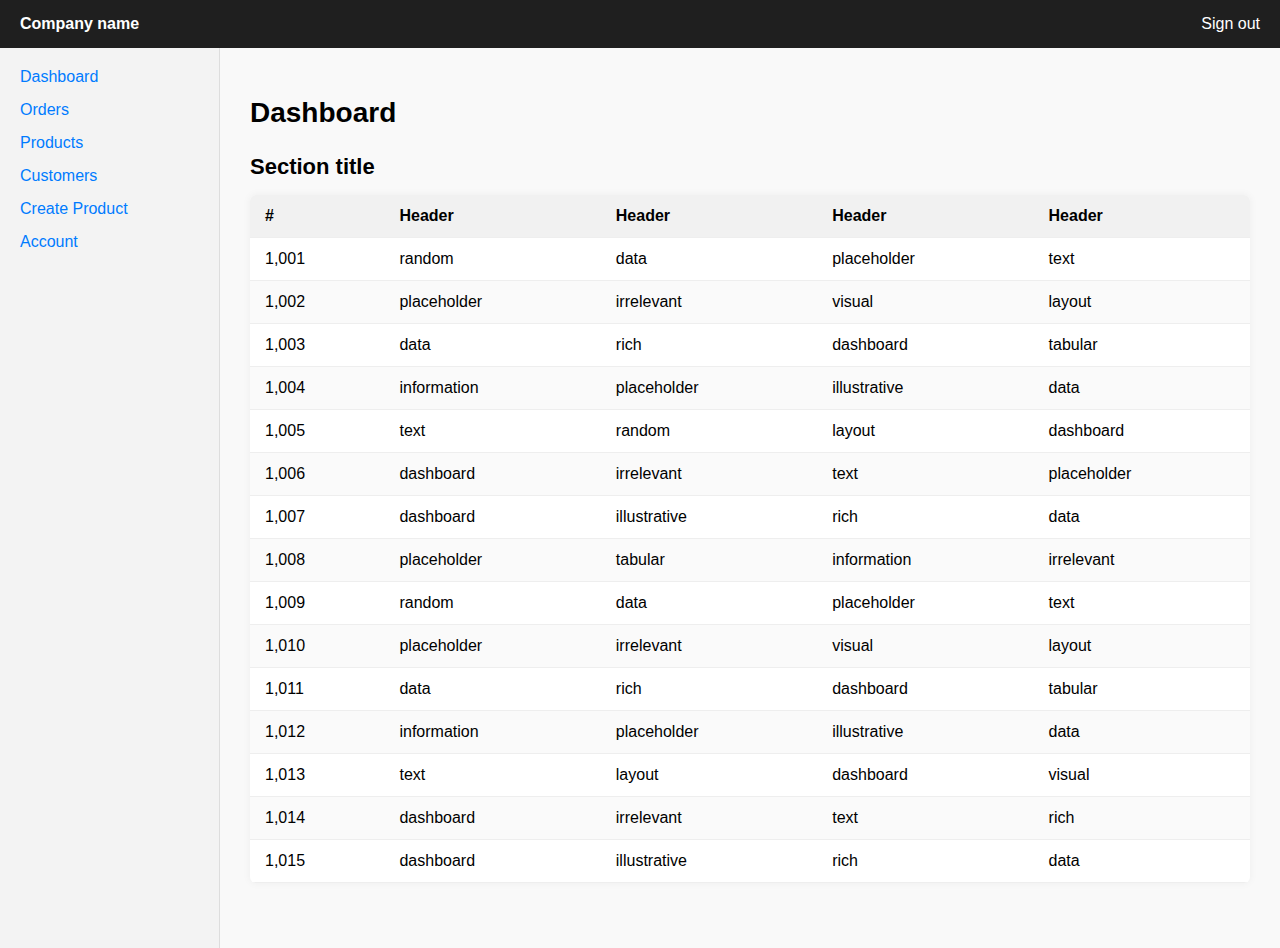
<file: Project/admin/index.html>
<!DOCTYPE html>
<html lang="en">
<head>
  <meta charset="UTF-8">
  <title>Dashboard - Admin Panel</title>
  <style>
    * {
      box-sizing: border-box;
    }

    body {
      margin: 0;
      font-family: Arial, sans-serif;
      background-color: #f9f9f9;
    }

    .topbar {
      background-color: #1f1f1f;
      color: white;
      padding: 15px 20px;
      display: flex;
      justify-content: space-between;
      align-items: center;
    }

    .container {
      display: flex;
      min-height: 100vh;
    }

    .sidebar {
      width: 220px;
      background-color: #f3f3f3;
      padding: 20px;
      border-right: 1px solid #ddd;
    }

    .sidebar a {
      display: block;
      margin-bottom: 15px;
      color: #007bff;
      text-decoration: none;
      font-weight: 500;
    }

    .sidebar a:hover {
      text-decoration: underline;
    }

    .content {
      flex: 1;
      padding: 30px;
    }

    .content h1 {
      margin-bottom: 10px;
      font-size: 28px;
    }

    .content h2 {
      font-size: 22px;
      margin: 25px 0 15px;
    }

    table {
      width: 100%;
      border-collapse: collapse;
      background-color: #fff;
      box-shadow: 0 0 8px rgba(0, 0, 0, 0.05);
      border-radius: 6px;
      overflow: hidden;
    }

    th, td {
      text-align: left;
      padding: 12px 15px;
      border-bottom: 1px solid #eee;
    }

    th {
      background-color: #f1f1f1;
      font-weight: bold;
    }

    tr:nth-child(even) {
      background-color: #fafafa;
    }
  </style>
</head>
<body>

  <div class="topbar">
    <div><strong>Company name</strong></div>
    <div><a href="login.html" style="color:white; text-decoration:none;">Sign out</a></div>
  </div>

  <div class="container">
    <div class="sidebar">
      <a href="index.html">Dashboard</a>
      <a href="edit_order.html">Orders</a>
      <a href="edit_product.html">Products</a>
      <a href="#">Customers</a>
      <a href="add_product.html">Create Product</a>
      <a href="#">Account</a>
    </div>

    <div class="content">
      <h1>Dashboard</h1>
      <h2>Section title</h2>

      <table>
        <thead>
          <tr>
            <th>#</th>
            <th>Header</th>
            <th>Header</th>
            <th>Header</th>
            <th>Header</th>
          </tr>
        </thead>
        <tbody>
          <tr><td>1,001</td><td>random</td><td>data</td><td>placeholder</td><td>text</td></tr>
          <tr><td>1,002</td><td>placeholder</td><td>irrelevant</td><td>visual</td><td>layout</td></tr>
          <tr><td>1,003</td><td>data</td><td>rich</td><td>dashboard</td><td>tabular</td></tr>
          <tr><td>1,004</td><td>information</td><td>placeholder</td><td>illustrative</td><td>data</td></tr>
          <tr><td>1,005</td><td>text</td><td>random</td><td>layout</td><td>dashboard</td></tr>
          <tr><td>1,006</td><td>dashboard</td><td>irrelevant</td><td>text</td><td>placeholder</td></tr>
          <tr><td>1,007</td><td>dashboard</td><td>illustrative</td><td>rich</td><td>data</td></tr>
          <tr><td>1,008</td><td>placeholder</td><td>tabular</td><td>information</td><td>irrelevant</td></tr>
          <tr><td>1,009</td><td>random</td><td>data</td><td>placeholder</td><td>text</td></tr>
          <tr><td>1,010</td><td>placeholder</td><td>irrelevant</td><td>visual</td><td>layout</td></tr>
          <tr><td>1,011</td><td>data</td><td>rich</td><td>dashboard</td><td>tabular</td></tr>
          <tr><td>1,012</td><td>information</td><td>placeholder</td><td>illustrative</td><td>data</td></tr>
          <tr><td>1,013</td><td>text</td><td>layout</td><td>dashboard</td><td>visual</td></tr>
          <tr><td>1,014</td><td>dashboard</td><td>irrelevant</td><td>text</td><td>rich</td></tr>
          <tr><td>1,015</td><td>dashboard</td><td>illustrative</td><td>rich</td><td>data</td></tr>
        </tbody>
      </table>
    </div>
  </div>

</body>
</html>
</file>
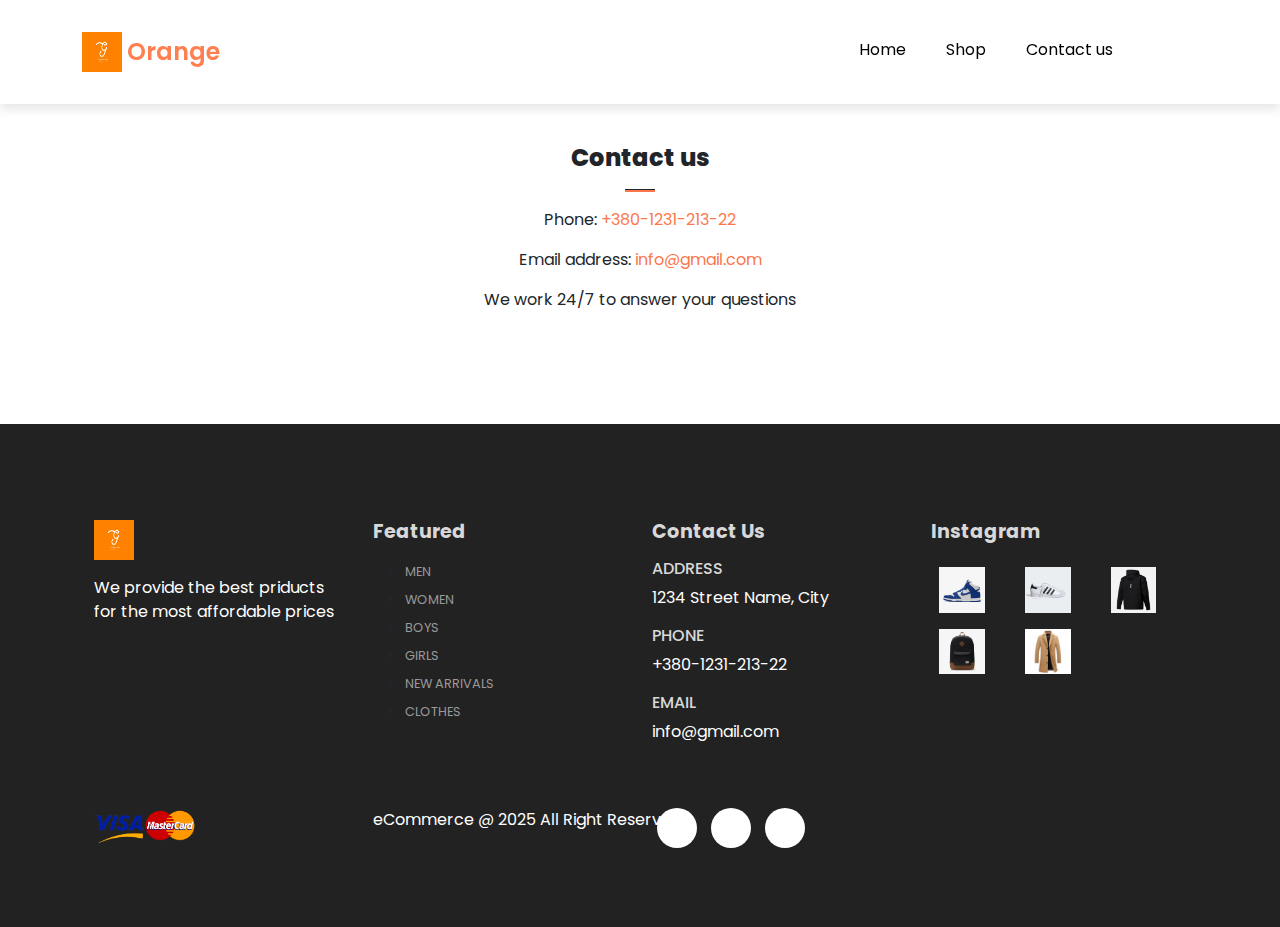
<file: Project/contact.html>
<!DOCTYPE html>
<html lang="en">
<head>
    <meta charset="UTF-8">
    <meta name="viewport" content="width=device-width, initial-scale=1.0">
    <title>Home</title>

    <link href="https://cdn.jsdelivr.net/npm/bootstrap@5.3.3/dist/css/bootstrap.min.css" rel="stylesheet" integrity="sha384-QWTKZyjpPEjISv5WaRU9OFeRpok6YctnYmDr5pNlyT2bRjXh0JMhjY6hW+ALEwIH" crossorigin="anonymous">
    
    <link rel="stylesheet" href="https://use.fontawesome.com/releases/v5.15.4/css/all.css" integrity="sha384-DyZ88mC6Up2uqS4h/KRgHuoeGwBcD4Ng9SiP4dIRy0EXTlnuz47vAwmeGwVChigm" crossorigin="anonymous"/>

    <link rel="stylesheet" href="assets/css/style.css"/>
</head>
<body>
    
     <!--Navbar-->
     <nav class="navbar navbar-expand-lg navbar-light bg-white py-3 fixed-top">
      <div class="container">
        <img class="logo" src="assets/imgs/logo.jpeg"/>
        <h2 class="brand">Orange</h2>
        <button class="navbar-toggler" type="button" data-bs-toggle="collapse" data-bs-target="#navbarSupportedContent" aria-controls="navbarSupportedContent" aria-expanded="false" aria-label="Toggle navigation">
          <span class="navbar-toggler-icon"></span>
        </button>
        <div class="collapse navbar-collapse nav-buttons" id="navbarSupportedContent">
          <ul class="navbar-nav me-auto mb-2 mb-lg-0">
            
            <li class="nav-item">
              <a class="nav-link" href="index.html">Home</a>
            </li>
            
            <li class="nav-item">
              <a class="nav-link" href="shop.html">Shop</a>
            </li>
            
            <li class="nav-item">
              <a class="nav-link" href="contact.html">Contact us</a>
            </li>

            <li class="nav-item">
              <a href="cart.html"><i class="fa fa-shopping-bag" aria-hidden="true"></i></a> 
              <a href="account.html"><i class="fas fa-user"></i></a>
            </li>
                 

          </ul>
          
        </div>
      </div>
    </nav>
  

      <!--Contact-->
      <section id="contact" class="container my-5 py-5">
        <div class="container text-center mt-5">
            <h3>Contact us</h3>
            <hr class="mx-auto">
            <p class="w-50 mx-auto">
                Phone: <span>+380-1231-213-22</span>
            </p>
            <p class="w-50 mx-auto">
                Email address: <span>info@gmail.com</span>
            </p>
            <p class="w-50 mx-auto">
                We work 24/7 to answer your questions
            </p>
        </div>
      </section>

      
    


      <!--Footer-->
      <footer class="mt-5 py-5">
        <div class="row container mx-auto pt-5">
          <div class="footer-one col-lg-3 col-md-6 col-sm-12">
            <img class="logo" src="assets/imgs/logo.jpeg"/>
            <p class="pt-3">We provide the best priducts for the most affordable prices</p>
          </div>
          <div class="footer-one col-lg-3 col-md-6 col-sm-12">
            <h5 class="pb-2">Featured</h5>
            <ul class="text-uppercase">
              <li><a href="#">men</a></li>
              <li><a href="#">women</a></li>
              <li><a href="#">boys</a></li>
              <li><a href="#">girls</a></li>
              <li><a href="#">new arrivals</a></li>
              <li><a href="#">clothes</a></li>
            </ul>
          </div>
          <div class="footer-one col-lg-3 col-md-6 col-sm-12">
            <h5 class="pb-2">Contact Us</h5>
            <div>
              <h6 class="text-uppercase">Address</h6>
              <p>1234 Street Name, City</p>
            </div>
            <div>
              <h6 class="text-uppercase">Phone</h6>
              <p>+380-1231-213-22</p>
            </div>
            <div>
              <h6 class="text-uppercase">Email</h6>
              <p>info@gmail.com</p>
            </div>

          </div>
          <div class="footer-one col-lg-3 col-md-6 col-sm-12">
            <h5 class="pb-2">Instagram</h5>
            <div class="row">
              <img src="assets/imgs/featured1.jpeg" class="img-fluid w-25 h-100 m-2"/>
              <img src="assets/imgs/featured2.jpeg" class="img-fluid w-25 h-100 m-2"/>
              <img src="assets/imgs/featured3.jpeg" class="img-fluid w-25 h-100 m-2"/>
              <img src="assets/imgs/featured4.jpeg" class="img-fluid w-25 h-100 m-2"/>
              <img src="assets/imgs/clothes1.jpeg" class="img-fluid w-25 h-100 m-2"/>
            </div>
          </div>
        </div>

        <div class="copyright mt-5">
          <div class="row container mx-auto">
            <div class="col-lg-3 col-md-5 col-sm-12 mb-4">
              <img src="assets/imgs/payment.jpeg"/>
            </div>
            <div class="col-lg-3 col-md-5 col-sm-12 mb-4 text-nowrap mb-2"> 
              <p>eCommerce @ 2025 All Right Reserved</p>
            </div>
            <div class="col-lg-3 col-md-5 col-sm-12 mb-4"> 
              <a href="#"><i class="fab fa-facebook"></i></a>
              <a href="#"><i class="fab fa-instagram"></i></a>
              <a href="#"><i class="fab fa-twitter"></i></a>
            </div>
          </div>
        </div>
      </footer>
    <script src="https://cdn.jsdelivr.net/npm/bootstrap@5.3.3/dist/js/bootstrap.bundle.min.js" integrity="sha384-YvpcrYf0tY3lHB60NNkmXc5s9fDVZLESaAA55NDzOxhy9GkcIdslK1eN7N6jIeHz" crossorigin="anonymous"></script>
</body>
</html>
</file>
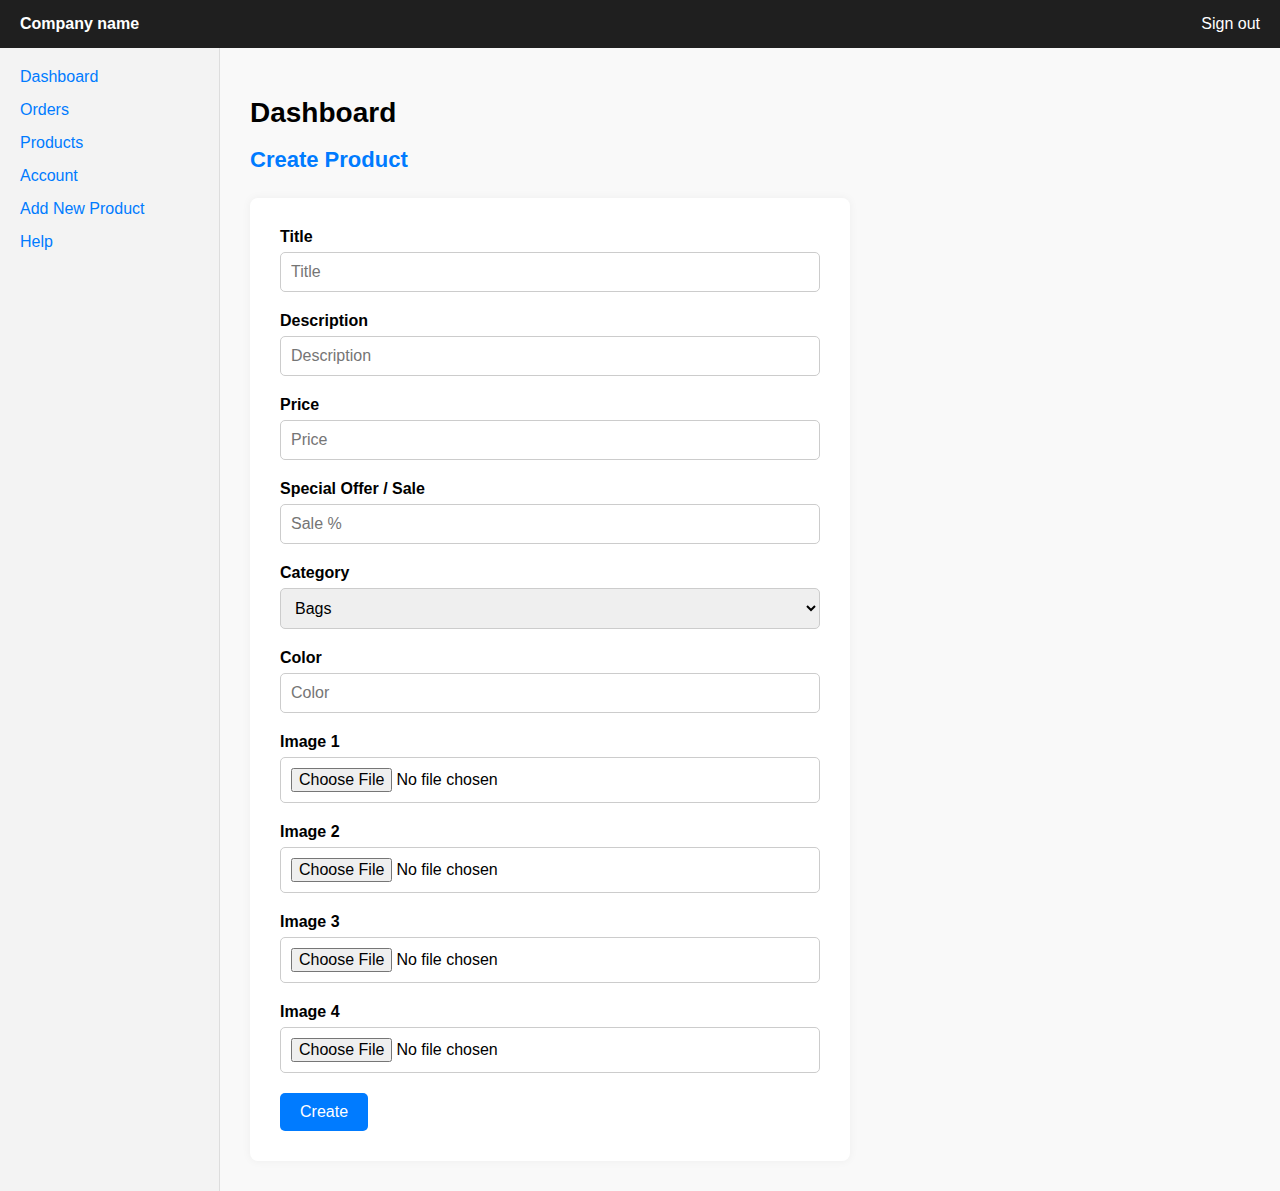
<file: Project/admin/add_product.html>
<!DOCTYPE html>
<html lang="en">
<head>
  <meta charset="UTF-8">
  <title>Add New Product – Admin Panel</title>
  <style>
    * {
      box-sizing: border-box;
    }

    body {
      margin: 0;
      font-family: Arial, sans-serif;
      background-color: #f9f9f9;
    }

    .topbar {
      background-color: #1f1f1f;
      color: white;
      padding: 15px 20px;
      display: flex;
      justify-content: space-between;
      align-items: center;
    }

    .container {
      display: flex;
      min-height: 100vh;
    }

    .sidebar {
      width: 220px;
      background-color: #f3f3f3;
      padding: 20px;
      border-right: 1px solid #ddd;
    }

    .sidebar a {
      display: block;
      margin-bottom: 15px;
      color: #007bff;
      text-decoration: none;
      font-weight: 500;
    }

    .sidebar a:hover {
      text-decoration: underline;
    }

    .content {
      flex: 1;
      padding: 30px;
    }

    .content h1 {
      margin-bottom: 10px;
      font-size: 28px;
    }

    .content h2 {
      font-size: 22px;
      color: #007bff;
      margin-bottom: 25px;
    }

    form {
      background-color: white;
      padding: 30px;
      border-radius: 8px;
      box-shadow: 0 0 10px rgba(0,0,0,0.05);
      max-width: 600px;
    }

    .form-group {
      margin-bottom: 20px;
    }

    .form-group label {
      display: block;
      margin-bottom: 6px;
      font-weight: bold;
    }

    .form-group input,
    .form-group select {
      width: 100%;
      padding: 10px;
      border: 1px solid #ccc;
      border-radius: 5px;
      font-size: 16px;
    }

    .btn {
      padding: 10px 20px;
      background-color: #007bff;
      color: white;
      border: none;
      border-radius: 5px;
      font-size: 16px;
      cursor: pointer;
    }

    .btn:hover {
      background-color: #0056b3;
    }
  </style>
</head>
<body>

  <div class="topbar">
    <div><strong>Company name</strong></div>
    <div><a href="#" style="color:white; text-decoration:none;">Sign out</a></div>
  </div>

  <div class="container">
    <div class="sidebar">
      <a href="index.html">Dashboard</a>
      <a href="#">Orders</a>
      <a href="#">Products</a>
      <a href="#">Account</a>
      <a href="add_product.html">Add New Product</a>
      <a href="#">Help</a>
    </div>

    <div class="content">
      <h1>Dashboard</h1>
      <h2>Create Product</h2>

      <form action="#" method="post" enctype="multipart/form-data">
        <div class="form-group">
          <label for="title">Title</label>
          <input type="text" id="title" name="title" placeholder="Title">
        </div>

        <div class="form-group">
          <label for="description">Description</label>
          <input type="text" id="description" name="description" placeholder="Description">
        </div>

        <div class="form-group">
          <label for="price">Price</label>
          <input type="text" id="price" name="price" placeholder="Price">
        </div>

        <div class="form-group">
          <label for="sale">Special Offer / Sale</label>
          <input type="text" id="sale" name="sale" placeholder="Sale %">
        </div>

        <div class="form-group">
          <label for="category">Category</label>
          <select id="category" name="category">
            <option value="bags">Bags</option>
            <option value="shoes">Shoes</option>
            <option value="clothing">Clothing</option>
            <option value="accessories">Accessories</option>
          </select>
        </div>

        <div class="form-group">
          <label for="color">Color</label>
          <input type="text" id="color" name="color" placeholder="Color">
        </div>

        <div class="form-group">
          <label for="image1">Image 1</label>
          <input type="file" id="image1" name="image1">
        </div>

        <div class="form-group">
          <label for="image2">Image 2</label>
          <input type="file" id="image2" name="image2">
        </div>

        <div class="form-group">
          <label for="image3">Image 3</label>
          <input type="file" id="image3" name="image3">
        </div>

        <div class="form-group">
          <label for="image4">Image 4</label>
          <input type="file" id="image4" name="image4">
        </div>

        <button type="submit" class="btn">Create</button>
      </form>

    </div>
  </div>

</body>
</html>
</file>
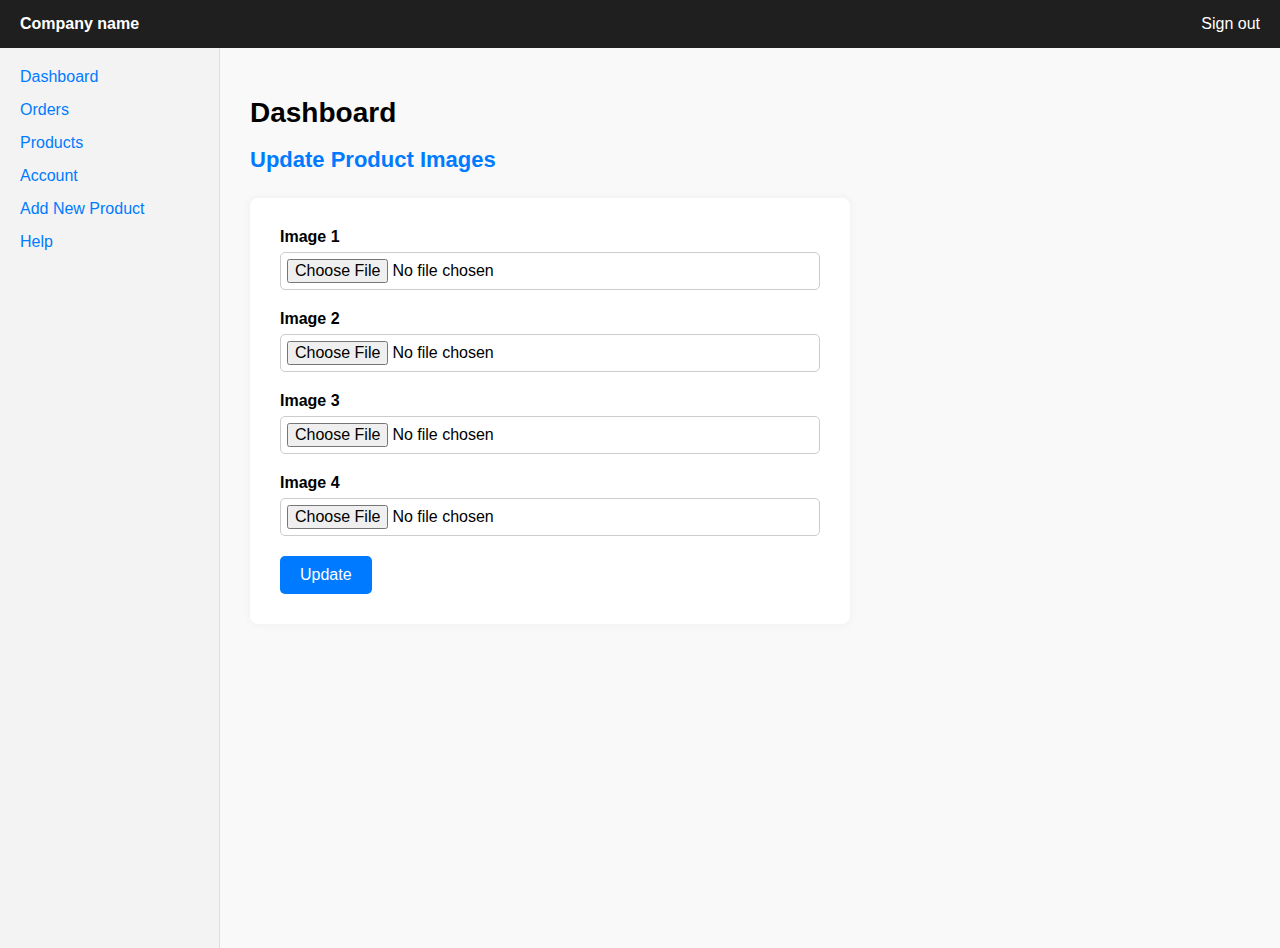
<file: Project/admin/edit_images.html>
<!DOCTYPE html>
<html lang="en">
<head>
  <meta charset="UTF-8">
  <title>Update Product Images – Admin Panel</title>
  <style>
    * { box-sizing: border-box; }

    body {
      margin: 0;
      font-family: Arial, sans-serif;
      background-color: #f9f9f9;
    }

    .topbar {
      background-color: #1f1f1f;
      color: white;
      padding: 15px 20px;
      display: flex;
      justify-content: space-between;
      align-items: center;
    }

    .container {
      display: flex;
      min-height: 100vh;
    }

    .sidebar {
      width: 220px;
      background-color: #f3f3f3;
      padding: 20px;
      border-right: 1px solid #ddd;
    }

    .sidebar a {
      display: block;
      margin-bottom: 15px;
      color: #007bff;
      text-decoration: none;
      font-weight: 500;
    }

    .sidebar a:hover {
      text-decoration: underline;
    }

    .content {
      flex: 1;
      padding: 30px;
    }

    .content h1 {
      margin-bottom: 10px;
      font-size: 28px;
    }

    .content h2 {
      font-size: 22px;
      color: #007bff;
      margin-bottom: 25px;
    }

    form {
      background-color: white;
      padding: 30px;
      border-radius: 8px;
      box-shadow: 0 0 10px rgba(0,0,0,0.05);
      max-width: 600px;
    }

    .form-group {
      margin-bottom: 20px;
    }

    .form-group label {
      display: block;
      margin-bottom: 6px;
      font-weight: bold;
    }

    .form-group input[type="file"] {
      width: 100%;
      border: 1px solid #ccc;
      border-radius: 5px;
      padding: 6px;
      font-size: 16px;
    }

    .btn {
      padding: 10px 20px;
      background-color: #007bff;
      color: white;
      border: none;
      border-radius: 5px;
      font-size: 16px;
      cursor: pointer;
    }

    .btn:hover {
      background-color: #0056b3;
    }
  </style>
</head>
<body>

  <div class="topbar">
    <div><strong>Company name</strong></div>
    <div><a href="#" style="color:white; text-decoration:none;">Sign out</a></div>
  </div>

  <div class="container">
    <div class="sidebar">
      <a href="index.html">Dashboard</a>
      <a href="#">Orders</a>
      <a href="#">Products</a>
      <a href="#">Account</a>
      <a href="add_product.html">Add New Product</a>
      <a href="#">Help</a>
    </div>

    <div class="content">
      <h1>Dashboard</h1>
      <h2>Update Product Images</h2>

      <form action="#" method="post" enctype="multipart/form-data">
        <!-- При необхідності, додайте<input type="hidden" name="product_id" value="…">-->

        <div class="form-group">
          <label for="image1">Image 1</label>
          <input type="file" id="image1" name="image1">
        </div>

        <div class="form-group">
          <label for="image2">Image 2</label>
          <input type="file" id="image2" name="image2">
        </div>

        <div class="form-group">
          <label for="image3">Image 3</label>
          <input type="file" id="image3" name="image3">
        </div>

        <div class="form-group">
          <label for="image4">Image 4</label>
          <input type="file" id="image4" name="image4">
        </div>

        <button type="submit" class="btn">Update</button>
      </form>
    </div>
  </div>

</body>
</html>
</file>
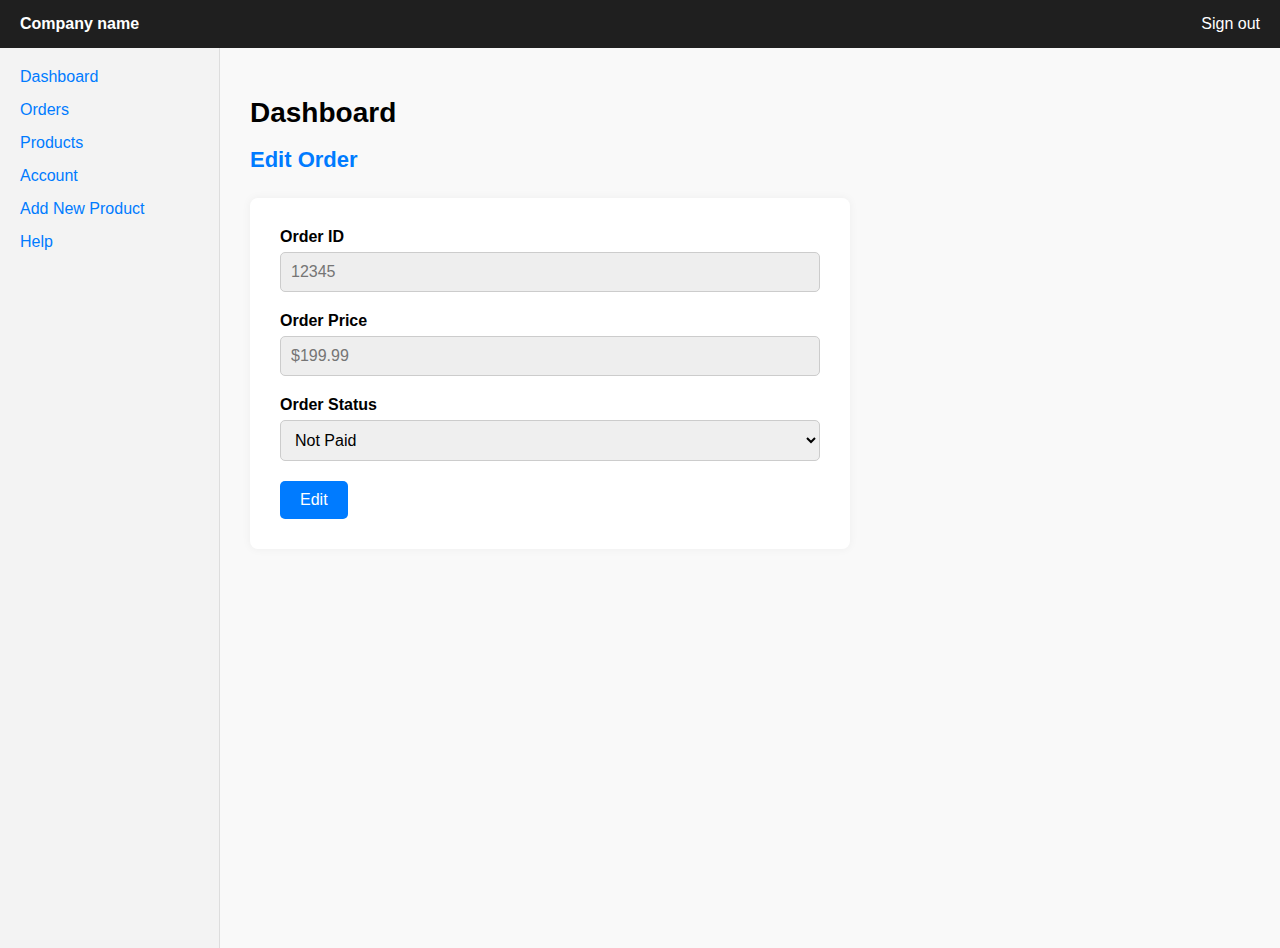
<file: Project/admin/edit_order.html>
<!DOCTYPE html>
<html lang="en">
<head>
  <meta charset="UTF-8">
  <title>Edit Order – Admin Panel</title>
  <style>
    * { box-sizing: border-box; }

    body {
      margin: 0;
      font-family: Arial, sans-serif;
      background-color: #f9f9f9;
    }

    .topbar {
      background-color: #1f1f1f;
      color: white;
      padding: 15px 20px;
      display: flex;
      justify-content: space-between;
      align-items: center;
    }

    .container {
      display: flex;
      min-height: 100vh;
    }

    .sidebar {
      width: 220px;
      background-color: #f3f3f3;
      padding: 20px;
      border-right: 1px solid #ddd;
    }

    .sidebar a {
      display: block;
      margin-bottom: 15px;
      color: #007bff;
      text-decoration: none;
      font-weight: 500;
    }

    .sidebar a:hover {
      text-decoration: underline;
    }

    .content {
      flex: 1;
      padding: 30px;
    }

    .content h1 {
      margin-bottom: 10px;
      font-size: 28px;
    }

    .content h2 {
      font-size: 22px;
      color: #007bff;
      margin-bottom: 25px;
    }

    form {
      background-color: white;
      padding: 30px;
      border-radius: 8px;
      box-shadow: 0 0 10px rgba(0,0,0,0.05);
      max-width: 600px;
    }

    .form-group {
      margin-bottom: 20px;
    }

    .form-group label {
      display: block;
      margin-bottom: 6px;
      font-weight: bold;
    }

    .form-group input[type="text"],
    .form-group select {
      width: 100%;
      padding: 10px;
      border: 1px solid #ccc;
      border-radius: 5px;
      font-size: 16px;
    }

    .form-group input[readonly] {
      background-color: #eee;
    }

    .btn {
      padding: 10px 20px;
      background-color: #007bff;
      color: white;
      border: none;
      border-radius: 5px;
      font-size: 16px;
      cursor: pointer;
    }

    .btn:hover {
      background-color: #0056b3;
    }
  </style>
</head>
<body>

  <div class="topbar">
    <div><strong>Company name</strong></div>
    <div><a href="#" style="color:white; text-decoration:none;">Sign out</a></div>
  </div>

  <div class="container">
    <div class="sidebar">
      <a href="index.html">Dashboard</a>
      <a href="#">Orders</a>
      <a href="#">Products</a>
      <a href="#">Account</a>
      <a href="add_product.html">Add New Product</a>
      <a href="#">Help</a>
    </div>

    <div class="content">
      <h1>Dashboard</h1>
      <h2>Edit Order</h2>

      <form action="#" method="post">
        <!-- При необхідності, передайте ID замовлення -->
        <input type="hidden" name="order_id" value="">

        <div class="form-group">
          <label for="orderId">Order ID</label>
          <input type="text" id="orderId" name="orderId" readonly placeholder="12345">
        </div>

        <div class="form-group">
          <label for="orderPrice">Order Price</label>
          <input type="text" id="orderPrice" name="orderPrice" readonly placeholder="$199.99">
        </div>

        <div class="form-group">
          <label for="orderStatus">Order Status</label>
          <select id="orderStatus" name="orderStatus">
            <option value="not_paid">Not Paid</option>
            <option value="paid">Paid</option>
            <option value="shipped">Shipped</option>
            <option value="delivered">Delivered</option>
          </select>
        </div>

        <button type="submit" class="btn">Edit</button>
      </form>
    </div>
  </div>

</body>
</html>
</file>
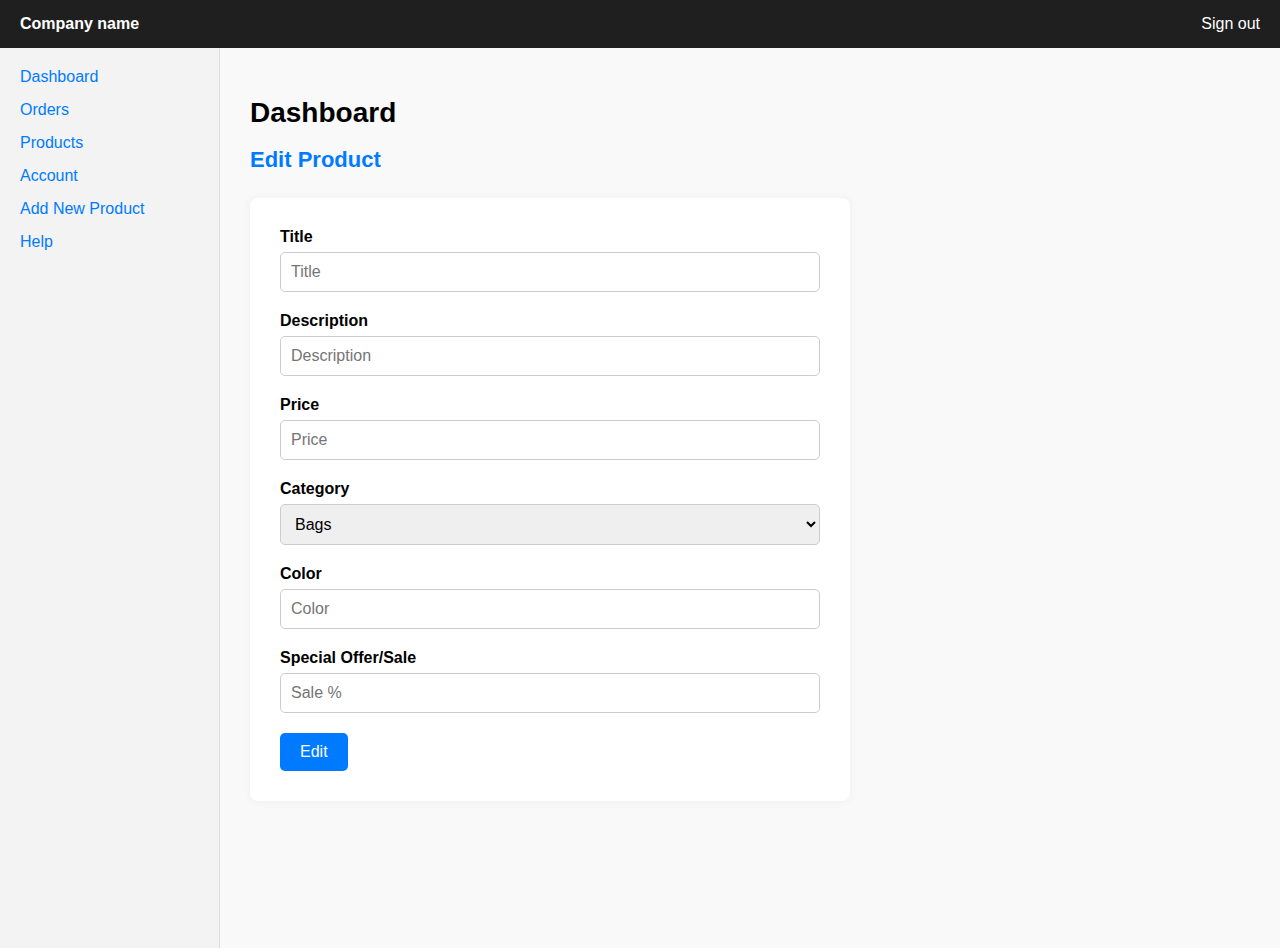
<file: Project/admin/edit_product.html>
<!DOCTYPE html>
<html lang="en">
<head>
  <meta charset="UTF-8">
  <title>Edit Product - Admin Panel</title>
  <style>
    * {
      box-sizing: border-box;
    }

    body {
      margin: 0;
      font-family: Arial, sans-serif;
      background-color: #f9f9f9;
    }

    .topbar {
      background-color: #1f1f1f;
      color: white;
      padding: 15px 20px;
      display: flex;
      justify-content: space-between;
      align-items: center;
    }

    .container {
      display: flex;
      min-height: 100vh;
    }

    .sidebar {
      width: 220px;
      background-color: #f3f3f3;
      padding: 20px;
      border-right: 1px solid #ddd;
    }

    .sidebar a {
      display: block;
      margin-bottom: 15px;
      color: #007bff;
      text-decoration: none;
      font-weight: 500;
    }

    .sidebar a:hover {
      text-decoration: underline;
    }

    .content {
      flex: 1;
      padding: 30px;
    }

    .content h1 {
      margin-bottom: 10px;
      font-size: 28px;
    }

    .content h2 {
      font-size: 22px;
      color: #007bff;
      margin-bottom: 25px;
    }

    form {
      background-color: white;
      padding: 30px;
      border-radius: 8px;
      box-shadow: 0 0 10px rgba(0,0,0,0.05);
      max-width: 600px;
    }

    .form-group {
      margin-bottom: 20px;
    }

    .form-group label {
      display: block;
      margin-bottom: 6px;
      font-weight: bold;
    }

    .form-group input,
    .form-group select {
      width: 100%;
      padding: 10px;
      border: 1px solid #ccc;
      border-radius: 5px;
      font-size: 16px;
    }

    .btn {
      padding: 10px 20px;
      background-color: #007bff;
      color: white;
      border: none;
      border-radius: 5px;
      font-size: 16px;
      cursor: pointer;
    }

    .btn:hover {
      background-color: #0056b3;
    }

  </style>
</head>
<body>

  <div class="topbar">
    <div><strong>Company name</strong></div>
    <div><a href="#" style="color:white; text-decoration:none;">Sign out</a></div>
  </div>

  <div class="container">
    <div class="sidebar">
      <a href="index.html">Dashboard</a>
      <a href="#">Orders</a>
      <a href="#">Products</a>
      <a href="#">Account</a>
      <a href="add_product.html">Add New Product</a>
      <a href="#">Help</a>
    </div>

    <div class="content">
      <h1>Dashboard</h1>
      <h2>Edit Product</h2>

      <form action="#" method="post">
        <div class="form-group">
          <label for="title">Title</label>
          <input type="text" id="title" name="title" placeholder="Title">
        </div>

        <div class="form-group">
          <label for="description">Description</label>
          <input type="text" id="description" name="description" placeholder="Description">
        </div>

        <div class="form-group">
          <label for="price">Price</label>
          <input type="text" id="price" name="price" placeholder="Price">
        </div>

        <div class="form-group">
          <label for="category">Category</label>
          <select id="category" name="category">
            <option value="bags">Bags</option>
            <option value="shoes">Shoes</option>
            <option value="clothing">Clothing</option>
            <option value="accessories">Accessories</option>
          </select>
        </div>

        <div class="form-group">
          <label for="color">Color</label>
          <input type="text" id="color" name="color" placeholder="Color">
        </div>

        <div class="form-group">
          <label for="sale">Special Offer/Sale</label>
          <input type="text" id="sale" name="sale" placeholder="Sale %">
        </div>

        <button type="submit" class="btn">Edit</button>
      </form>

    </div>
  </div>

</body>
</html>
</file>
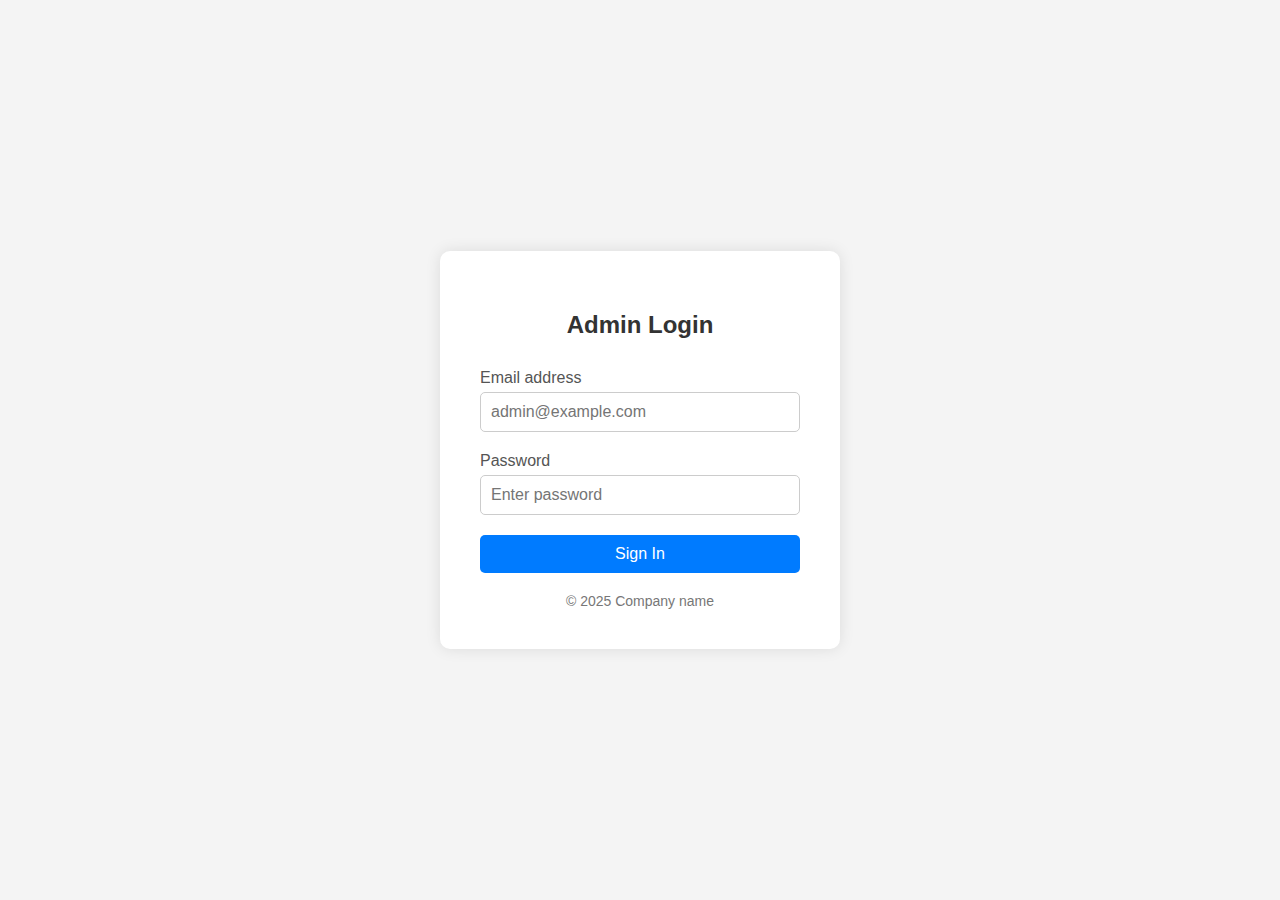
<file: Project/admin/login.html>
<!DOCTYPE html>
<html lang="en">
<head>
  <meta charset="UTF-8">
  <title>Login - Admin Panel</title>
  <style>
    * {
      box-sizing: border-box;
    }

    body {
      margin: 0;
      font-family: Arial, sans-serif;
      background-color: #f4f4f4;
      display: flex;
      justify-content: center;
      align-items: center;
      height: 100vh;
    }

    .login-container {
      background-color: white;
      padding: 40px;
      border-radius: 10px;
      box-shadow: 0 0 15px rgba(0,0,0,0.1);
      width: 100%;
      max-width: 400px;
    }

    .login-container h2 {
      margin-bottom: 30px;
      text-align: center;
      font-size: 24px;
      color: #333;
    }

    .form-group {
      margin-bottom: 20px;
    }

    .form-group label {
      display: block;
      margin-bottom: 5px;
      color: #555;
    }

    .form-group input {
      width: 100%;
      padding: 10px;
      font-size: 16px;
      border: 1px solid #ccc;
      border-radius: 5px;
    }

    .form-group input:focus {
      outline: none;
      border-color: #007bff;
    }

    .login-button {
      width: 100%;
      padding: 10px;
      font-size: 16px;
      border: none;
      border-radius: 5px;
      background-color: #007bff;
      color: white;
      cursor: pointer;
    }

    .login-button:hover {
      background-color: #0056b3;
    }

    .footer-text {
      margin-top: 20px;
      font-size: 14px;
      color: #777;
      text-align: center;
    }
  </style>
</head>
<body>

  <div class="login-container">
    <h2>Admin Login</h2>
    <form action="index.html" method="post">
      <div class="form-group">
        <label for="email">Email address</label>
        <input type="email" id="email" name="email" required placeholder="admin@example.com">
      </div>
      <div class="form-group">
        <label for="password">Password</label>
        <input type="password" id="password" name="password" required placeholder="Enter password">
      </div>
      <button type="submit" class="login-button">Sign In</button>
    </form>
    <div class="footer-text">
      © 2025 Company name
    </div>
  </div>

</body>
</html>
</file>
<file: Project/assets/css/style.css>
@import url('https://fonts.googleapis.com/css2?family=Poppins:ital,wght@0,300&display=swap');

.nav-buttons{
    margin-left:55%;
}


*{
    margin: 0;
    padding: 0;
    box-sizing: border-box;
}

body{
    font-family: 'Poppins', sans-serif;
}

h1{
    font-size: 2.5rem;
    font-weight: 700;
}

h2{
    font-size: 1.8rem;
    font-weight: 600;
}

h3{
    font-size: 1.5rem;
    font-weight: 800;
}

h4{
    font-size: 1.2rem;
    font-weight: 600;
}

h5{
    font-size: 1rem;
    font-weight: 400;
}

h6{
    color:#D8D8D8;
}

button{
    font-size: 0.8rem;
    font-weight: 900;
    outline: none;
    border: none;
    background-color: #1d1d1d;
    color:aliceblue;
    padding: 13px 30px;
    text-transform: uppercase;
    cursor: pointer;
    transition: 0.5s ease;

}

button:hover{
    background-color: coral;
}

.navbar{
    font-size: 16px;
    padding-top: 2rem !important;
    padding-bottom: 2rem !important;
    top: 0;
    left: 0;
    box-shadow: 0 5px 10px rgba(0,0,0,0.1);
}

.navbar-light .navbar-nav .nav-link{
    padding: 0 20px;
    color: #000;
    transition: 0.4s ease;
}

.navbar-light .navbar-nav .nav-link:hover, 
.navbar i:hover,
.navbar-light .navbar-nav .nav-link.active
.navbar i:hover{
    color:coral;
}

.navbar i{
    font-size: 1.2rem;
    padding: 0 0.7px;
    transition: 0.4s ease;;
    cursor: pointer;
    margin-left: 5px;
}


@media only screen and (max-width:990px){
    .nav-buttons{
        margin: 10px;
    }
    .nav-buttons ul{
        margin: 1rem;
        justify-content: flex-start;
        align-items: flex-start;
        text-align: left;
    }

    .nav-buttons ul .fas{
        margin: 20px 5px 10px 20px;

    }
}


#home{
    background-image: url('../imgs/back.jpeg');
    width: 100%;
    min-height: 100vh; 
    background-size: cover;
    background-position-x: 0px;
    background-position-y: 0px;
    display: flex;
    flex-direction: column;
    justify-content: center;
    align-items: flex-start;
}

#home span{
    color: coral;
}

#new .one img{
    width: 100%;
    height: 100%;
    background-position: center;
    background-repeat: none;
    background-size: cover;
}

#new .one{
    position: relative;
}

#new .one .details{
    position: absolute;
    top: 0;
    left: 0;
    color: burlywood;
    font-weight: bold;
    transition: 0.4s ease;
    opacity: 0.8;
    background-color: rgb(1,1,1);
    width: 100%;
    height: 100%;
}

#new .one .details:hover{
    background-color: darkgoldenrod;
}

#new .one:nth-child(1) .details{
    display: flex;
    justify-content: center;
    flex-direction: column;
    align-items: center;
    text-align: center;
}

#new .one:nth-child(2) .details{
    display: flex;
    justify-content: center;
    flex-direction: column;
    align-items: center;
    text-align: center;
}

#new .one:nth-child(3) .details{
    display: flex;
    justify-content: center;
    flex-direction: column;
    align-items: center;
    text-align: center;
}

/* Product */
#search{
    width: 20%;
    display: inline-block;
    float: left;
  }


.cart-quantity{
    background-color: #fb774b;
    color: #fff;
    padding: 5px 6px;
    border-radius: 60%;
    margin: -3px;
    font-size: 1rem;
}

.product{
    cursor: pointer;
    margin-bottom: 2rem;
}

.product img{
    transition: 0.3s all;
}

.product:hover img{
    opacity: 0.7;
}
.product .buy-btn{
    background-color: #fb774b;
    transform: translateY(50px);
    opacity: 0;
    transition: 0.3s all;
    color: #fff;
    background-color: #fb774b;
}

.product:hover .buy-btn{
    transform: translateY(0px);
    opacity: 1;
}

hr{
    width: 30px;
    height: 3px !important;
    opacity: 1 !important;
    background-color: #fb774b;
}

.star{
    padding: 10px 0;
}

.star i{
    font-size: 0.9rem;
    color: goldenrod;
}

#banner{
    background-image: url('../imgs/back.jpeg');
    width: 100%;
    height: 80vh; 
    background-size: cover;
    background-position-x: center;
    background-position-y: 0px;
    background-repeat: no-repeat;
    background-attachment: fixed;
    display: flex;
    flex-direction: column;
    justify-content: center;
    align-items: flex-start;
}

#banner h1{
    color: coral;
}

#banner button{
    background-color: #fb774b;
}

#banner button:hover{
    background-color: #1d1d1d;
}

footer{
    background-color: #222222;
}

footer h5{
    color: #D8D8D8;
    font-weight: 700;
    font-size: 1.2rem;
}

footer li{
    padding-bottom: 4px;
}

footer li a{
    font-size: 0.8rem;
    color: #999;
    text-decoration: none;
}

footer li a:hover{
    color: #D8D8D8;
}

footer .copyright a{
    color: #000;
    height: 40px;
    width: 40px;
    background-color: #fff;
    display: inline-block;
    text-align: center;
    line-height: 38px;
    border-radius: 50%;
    transition: 0.3s ease;
    margin: 0 5px;
}

footer .copyright a:hover{
    color: #fff;
    background-color: #fb774b;
}

footer p{
    color: #fff;
}

footer .copyright img{
    width: 40%;
}

.logo{
    width: 40px;
    height: 40px;
}

.navbar .brand{
    color: coral;
    margin: 3px 5px;
    font-size: 1.5rem;
}

.small-img-group{
    display: flex;
    justify-content: space-between;
   
}

.small-img-col{
    flex-basis: 24%;
    cursor: pointer;
}

.single-product input{
    width: 50px;
    height: 40px;
    padding-left: 10px;
    font-size: 16px;
    margin-right: 10px;
}

.single-product input:focus{
    outline: none;
}

.single-product .buy-btn{
    background-color: #fb774b;
    opacity: 1;
    transition: 0.4s all;
}

.single-product .buy-btn:hover{
    background-color: #222222;
}


/*Cart*/

.cart table{
    width: 100%;
    border-collapse: collapse;
   
}

.cart .product-info{
    display: flex;
    flex-wrap: wrap;
}

.cart th{
    text-align: left;
    padding: 5px 10px;
    color: #fff;
    background-color: #fb774b;
}

.cart td{
    padding: 10px 20px;
}

.cart td img{
    width: 80px;
    height: 80px;
    margin-right: 10px;
}

.cart td input{
    width: 40px;
    height: 30px;
    padding: 5px;
}

.cart td a{
    color: #fb774b;

}

.cart .remove-btn{
    color: #fb774b;
    text-decoration: none;
    font-size: 14px;
    background-color: white;
    border: none;
    width: 100%;
}

.cart .edit-btn{
    color: #fb774b;
    text-decoration: none;
    font-size: 15px;
    background-color: white;
    border: none;
   
}

.cart .product-info p{
    margin: 3px;
}

.cart-total{
    display: flex;
    justify-content: flex-end;
}

.cart-total table{
    width: 100%;
    max-width: 500px;
    border-top: 3px solid #fb774b;
}

td:last-child{
    text-align: right;
}

th:last-child{
    text-align: right;
}


.checkout-container{
    display: flex;
    justify-content: flex-end;
}
.checkout-btn{
    display: flex;
    justify-content: flex-end;
    background-color: #fb774b;
    color: #fff;
}

/*Login*/

#login-form{
    width: 50%;
    margin: 5px auto;
    text-align: center;
    padding: 20px;
    border-top: 1px solid #fb774b;
}

#login-form input{
    width: 50%;
    margin: 5px auto;
}

#login-form #login-btn{
    background-color: #fb774b;
    color: #fff;
}

#login-form #register-url{
    color: #fb774b;
}

/*Registr*/

#register-form{
    width: 50%;
    margin: 5px auto;
    text-align: center;
    padding: 20px;
    border-top: 1px solid #fb774b;
}

#register-form input{
    width: 50%;
    margin: 5px auto;
}

#register-form #register-btn{
    background-color: #fb774b;
    color: #fff;
}

#register-form #login-url{
    color: #fb774b;
}

/*Acc*/

#account-form{
    width: 50%;
    margin: 35px auto;
    text-align: center;
    padding: 20px;
}

#account-form input{
    margin: 5px auto;
}

#account-form #change-pass-btn{
    color: #fff;
    background-color: #fb774b;
}

.account-info #orders-btn,#logout-btn{
    color: #fb774b;
    text-decoration: none;
}

/*Orders*/

.orders table{
    width: 100%;
    border-collapse: collapse;
}

.orders .product-info{
    display: flex;
    flex-wrap: wrap;
}

.orders th{
    /* text-align: left; */
    padding: 5px 10px;
    color: #fff;
    background-color: #fb774b;
 
}

.orders th:nth-child(2){
    /* text-align: right; */
}
.orders td{
    padding: 10px 20px;
}

.orders td img{
    width: 80px;
    height: 80px;
    margin-right: 10px;
}

.orders .order-details-btn{
    color: #fff;
    background-color: #fb774b;
}
/*Checkout*/

#checkout-form .checkout-small-element{
    display: inline-block;
    width: 48%;
    margin: 10px auto;
}

#checkout-form .checkout-large-element{
    width: 96.5%;

}

#checkout-form .checkout-btn-container{
    margin: 10px;
    text-align: right;
    margin-right: 40px;
}

#checkout-form #checkout-btn{
    color: #fff;
    background-color: #fb774b;
}

/*Contact*/

#contact span{
    color: #fb774b;
}
</file>
